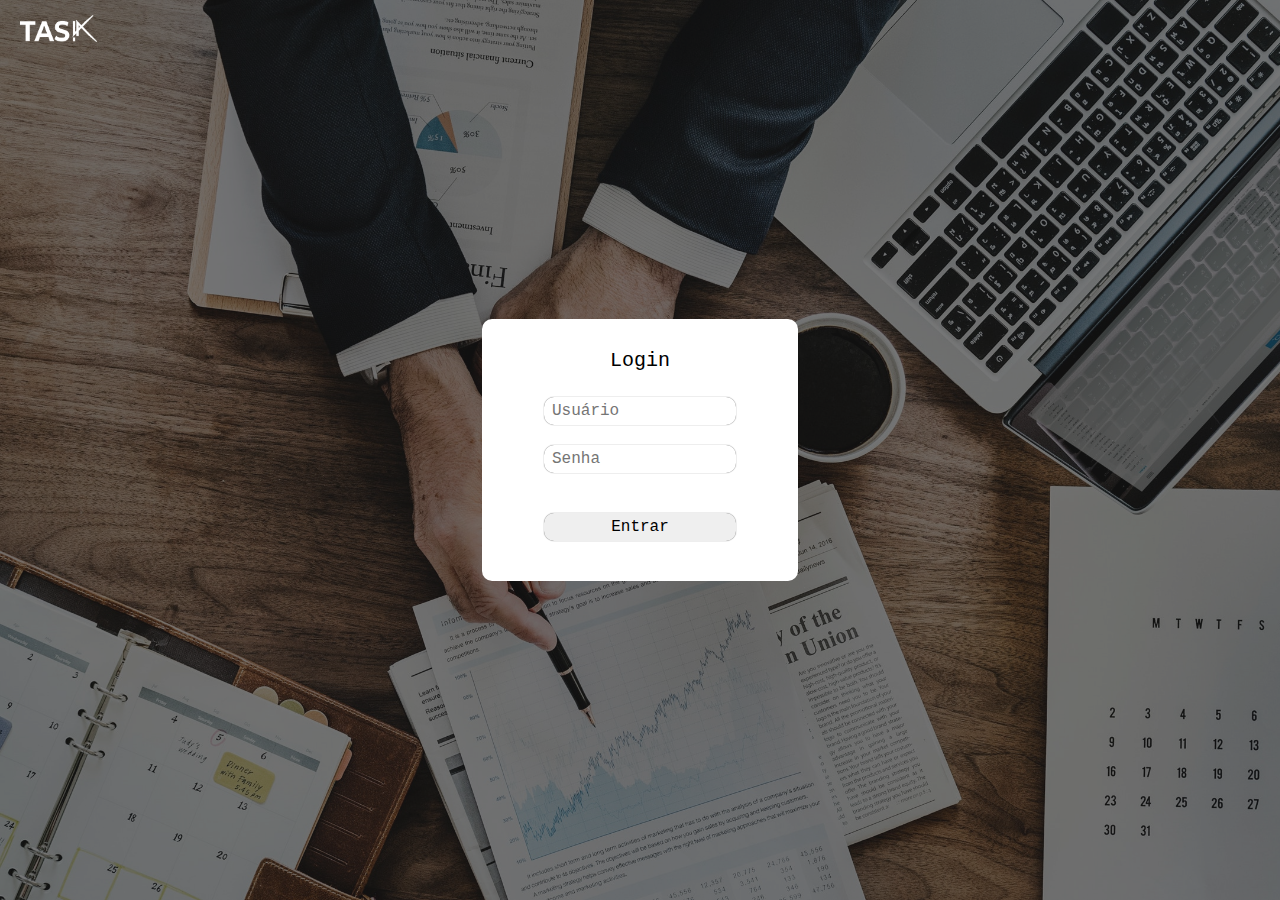
<file: index.html>
<!DOCTYPE html>
<html lang="pt-br">
<head>
    <meta charset="UTF-8">
    <meta name="viewport" content="width=device-width, initial-scale=1.0">
    <meta http-equiv="X-UA-Compatible" content="ie=edge">

    <link rel="stylesheet" href="css/style.css">

    <title>Task</title>

</head>
<body>
    <header class="header">
        <div class="menu">
            <div class="logo"></div>
        </div>
    </header>
    <div class="corpo">
        <div class="content1">
            <div class="content-image"></div>
            <div class="overlaycontent">
                <div class="login">
                    <form action="inicial.html">
                        <h2>Login</h2>
                        <input type="text" name="usuario" autocomplete="on" placeholder="Usuário" class="user formLogin">
                        <input type="password" name="senha" placeholder="Senha" class="user formLogin">
        
                        <input type="submit" name="enviar" value="Entrar" class="enviar formLogin">
                    </form>
                </div>
            </div>
        </div>
</body>
</html>
</file>
<file: css/style.css>
* {
    padding: 0%;
    margin: 0%;
    font-family: 'Courier New', Courier, monospace;
    font-size: 16px
}

body{
    background: rgba(27, 27, 27, 0.466)
}

.header .menu{
    padding: 15px 20px;
    position: fixed;
    width: 100vw;
    z-index: 60;
}

.header .menu .logo{
    background: url('../img/logobranca.png') no-repeat;
    background-size: contain;
    height: 1.7em;
}

.corpo .content1 .content-image{
    background: url('../img/bg.jpg');
    background-size: cover;
    height: 100vh;
    width: 100vw;
}

.corpo .content1 .overlaycontent{
    background: rgba(27, 27, 27, 0.6);
    height: 100vh;
    width: 100vw;
    position: fixed;
    top: 0px;
    overflow: hidden;
    display: flex;
    align-items: center;
}

.corpo .content1 .overlaycontent .login{
    background: white;
    overflow: hidden;
    padding: 30px;
    width: 20%;
    margin: auto;
    border-radius: 10px;
    text-align: center;
}

.corpo .content1 .overlaycontent .login .formLogin{
    padding: 5px 8px;
    border-radius: 10px;
    border: none;
    box-shadow: 0px 0px 1px rgb(80, 80, 80);
    margin: 10px 0px;
    width: 75%;
    box-sizing: border-box;
}

.corpo .content1 .overlaycontent .login .formLogin.enviar{
    margin-top: 30px;
}

h2{
    font-size: 20px;
    font-weight: normal;
    margin-bottom: 15px;
}
</file>
